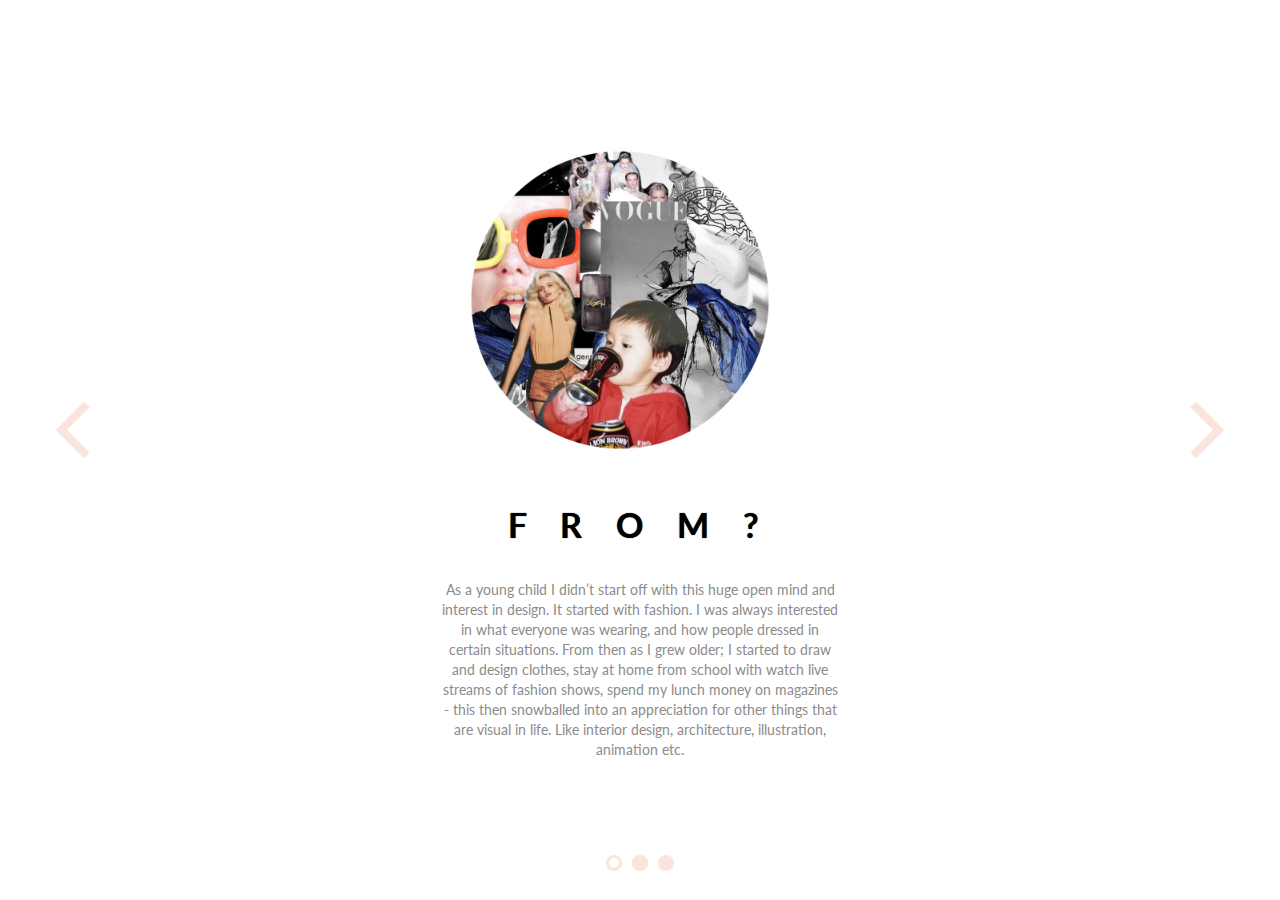
<file: backstory.html>
<!DOCTYPE html>
<html lang="en">
    <head>
		<meta charset="UTF-8" />
        <meta http-equiv="X-UA-Compatible" content="IE=edge,chrome=1"> 
        <title>a b o u t</title>
        <meta name="viewport" content="width=device-width, initial-scale=1.0"> 
        <meta name="description" content="Fullscreen Slit Slider with CSS3 and jQuery" />
        <meta name="keywords" content="slit slider, plugin, css3, transitions, jquery, fullscreen, autoplay" />
        <meta name="author" content="Codrops" />
        <link rel="shortcut icon" href="../favicon.ico"> 
		<link rel="stylesheet" type="text/css" href="css/demo.css" />
        <link rel="stylesheet" type="text/css" href="css/style.css" />
        <link rel="stylesheet" type="text/css" href="css/custom.css" />
        <link rel="stylesheet" type="text/css" href="home_style.css" />
		<script type="text/javascript" src="js/modernizr.custom.79639.js"></script>
		<noscript>
			<link rel="stylesheet" type="text/css" href="css/styleNoJS.css" />
		</noscript>
    </head>
    <body>
        
        
        
        <div class="container demo-1">
		

            <div id="slider" class="sl-slider-wrapper">

				<div class="sl-slider">
				
					<div class="sl-slide bg-1" data-orientation="horizontal">
						<div class="sl-slide-inner">
                            <div class="deco">
                                <a href="home.html">
                                <img src="images/from_cover.png">
                                </a>
                            </div>
							<h2>f r o m ?</h2>
							<blockquote>
                                <p>
                                    As a young child I didn’t start off with this huge open mind and interest in design. It started with fashion. I was always interested in what everyone was wearing, and how people dressed in certain situations. From then as I grew older; I started to draw and design clothes, stay at home from school with watch live streams of fashion shows, spend my lunch money on magazines - this then snowballed into an appreciation for other things that are visual in life. Like interior design, architecture, illustration, animation etc. 

                                </p>
                                <cite>
                                </cite>
                            </blockquote>
						</div>
					</div>
					
					<div class="sl-slide bg-2" data-orientation="horizontal">
						<div class="sl-slide-inner">
                            <div class="deco">
                                <a href="home.html">
                                <img src="images/choices_cover.png">
                                </a>
                            </div>
							<h2>c h o i c e s</h2>
							<blockquote>
                                <p>
                                    At the age of 17 I had to face a huge crossroads with my passion and interest in both fashion and interior design. I wanted to do both but struggled to find the thing I wanted to do after I left high school. I chose to do Industrial design at Victoria University. This way I could I have a stepping stone into the design industry and could always go back to fashion if I felt I had to. 

                                </p>
                                <cite>
                                </cite>
                            </blockquote>
						</div>
					</div>
					
					<div class="sl-slide bg-3" data-orientation="horizontal">
						<div class="sl-slide-inner">
                            <div class="deco">
                                <a href="home.html">
                                <img src="images/now_cover.png">
                                </a>
                            </div>
							<h2>n o w</h2>
							<blockquote>
                                <p>
                                    In complete contrast to where I thought I would end up, in second year I changed to Media Design. I felt so much more comfortable creating digitally. I loved how quickly you can realise those ideas you get in your head. As the months went by I am now comfortable enough to say I belong in this field of design. Just because I’m in a completely different section of design, with my skills I can now venture into fashion or interior design in a completely different vantage point. 
                                </p>
                                <cite>
                                </cite>
                            </blockquote>
						</div>
					</div>
					
					
                    
                    
				</div><!-- /sl-slider -->
				
				<nav id="nav-arrows" class="nav-arrows">
					<span class="nav-arrow-prev">Previous</span>
					<span class="nav-arrow-next">Next</span>
				</nav>

				<nav id="nav-dots" class="nav-dots">
					<span class="nav-dot-current"></span>
					<span></span>
					<span></span>
				</nav>

			</div><!-- /slider-wrapper -->

        </div>
		<script type="text/javascript" src="http://ajax.googleapis.com/ajax/libs/jquery/1.8.2/jquery.min.js"></script>
		<script type="text/javascript" src="js/jquery.ba-cond.min.js"></script>
		<script type="text/javascript" src="js/jquery.slitslider.js"></script>
		<script type="text/javascript">	
			$(function() {
			
				var Page = (function() {

					var $navArrows = $( '#nav-arrows' ),
						$nav = $( '#nav-dots > span' ),
						slitslider = $( '#slider' ).slitslider( {
							onBeforeChange : function( slide, pos ) {

								$nav.removeClass( 'nav-dot-current' );
								$nav.eq( pos ).addClass( 'nav-dot-current' );

							}
						} ),

						init = function() {

							initEvents();
							
						},
						initEvents = function() {

							// add navigation events
							$navArrows.children( ':last' ).on( 'click', function() {

								slitslider.next();
								return false;

							} );

							$navArrows.children( ':first' ).on( 'click', function() {
								
								slitslider.previous();
								return false;

							} );

							$nav.each( function( i ) {
							
								$( this ).on( 'click', function( event ) {
									
									var $dot = $( this );
									
									if( !slitslider.isActive() ) {

										$nav.removeClass( 'nav-dot-current' );
										$dot.addClass( 'nav-dot-current' );
									
									}
									
									slitslider.jump( i + 1 );
									return false;
								
								} );
								
							} );

						};

						return { init : init };

				})();

				Page.init();

				/**
				 * Notes: 
				 * 
				 * example how to add items:
				 */

				/*
				
				var $items  = $('<div class="sl-slide sl-slide-color-2" data-orientation="horizontal" data-slice1-rotation="-5" data-slice2-rotation="10" data-slice1-scale="2" data-slice2-scale="1"><div class="sl-slide-inner bg-1"><div class="sl-deco" data-icon="t"></div><h2>some text</h2><blockquote><p>bla bla</p><cite>Margi Clarke</cite></blockquote></div></div>');
				
				// call the plugin's add method
				ss.add($items);

				*/
			
			});
		</script>
	</body>
</html>
</file>
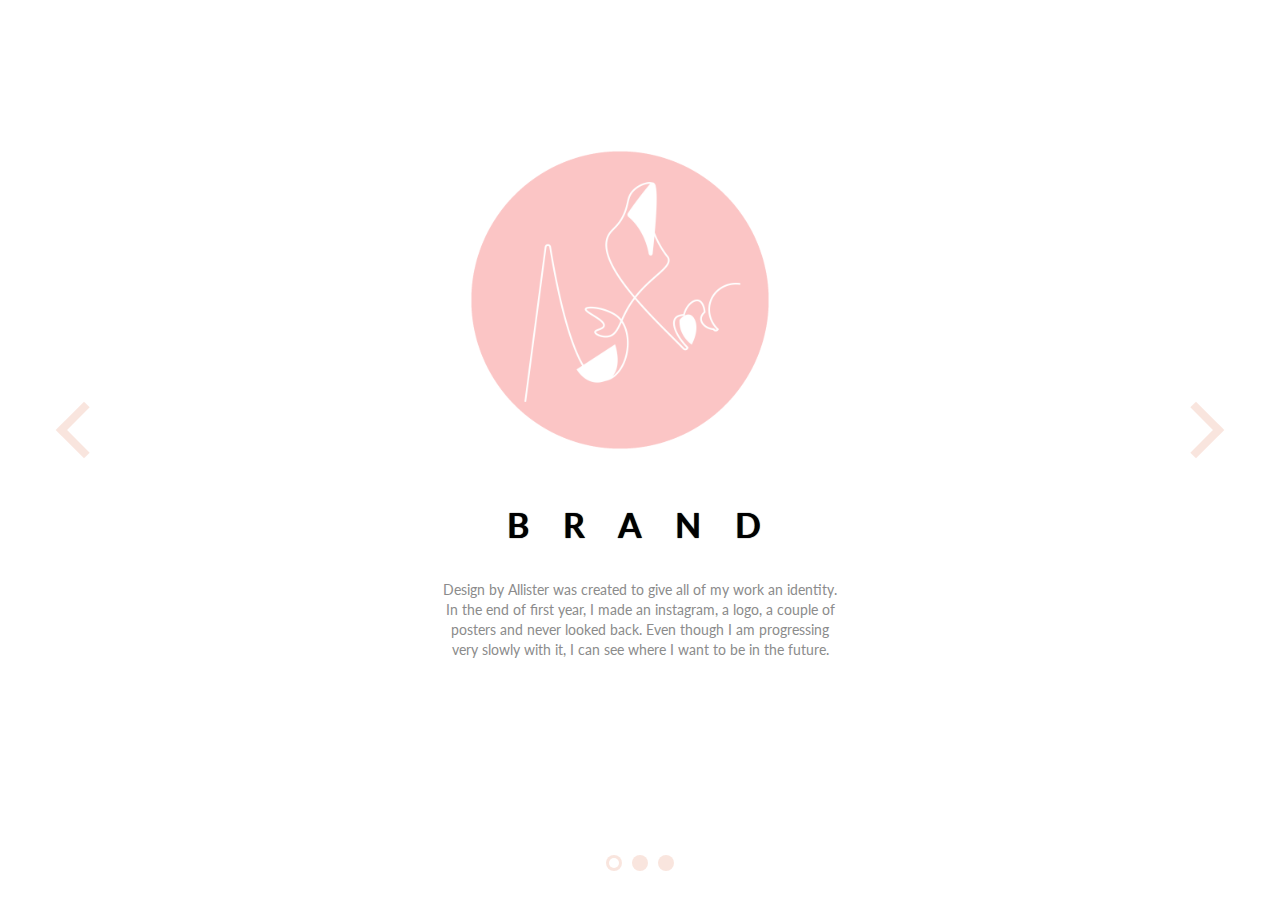
<file: thefuture.html>
<!DOCTYPE html>
<html lang="en">
    <head>
		<meta charset="UTF-8" />
        <meta http-equiv="X-UA-Compatible" content="IE=edge,chrome=1"> 
        <title>a b o u t</title>
        <meta name="viewport" content="width=device-width, initial-scale=1.0"> 
        <meta name="description" content="Fullscreen Slit Slider with CSS3 and jQuery" />
        <meta name="keywords" content="slit slider, plugin, css3, transitions, jquery, fullscreen, autoplay" />
        <meta name="author" content="Codrops" />
        <link rel="shortcut icon" href="../favicon.ico"> 
		<link rel="stylesheet" type="text/css" href="css/demo.css" />
        <link rel="stylesheet" type="text/css" href="css/style.css" />
        <link rel="stylesheet" type="text/css" href="css/custom.css" />
        <link rel="stylesheet" type="text/css" href="home_style.css" />
		<script type="text/javascript" src="js/modernizr.custom.79639.js"></script>
		<noscript>
			<link rel="stylesheet" type="text/css" href="css/styleNoJS.css" />
		</noscript>
    </head>
    <body>
        
        
        
        <div class="container demo-1">
		

            <div id="slider" class="sl-slider-wrapper">

				<div class="sl-slider">
				
					<div class="sl-slide bg-1" data-orientation="horizontal">
						<div class="sl-slide-inner">
                            <div class="deco">
                                <a href="home.html">
                                <img src="images/brand_cover.png">
                                </a>
                            </div>
							<h2>B R A N D</h2>
							<blockquote>
                                <p>
                                    Design by Allister was created to give all of my work an identity. In the end of first year, I made an instagram, a logo, a couple of posters and never looked back. Even though I am progressing very slowly with it, I can see where I want to be in the future. 

                                </p>
                                <cite>
                                </cite>
                            </blockquote>
						</div>
					</div>
					
					<div class="sl-slide bg-2" data-orientation="horizontal">
						<div class="sl-slide-inner">
                            <div class="deco">
                                <a href="home.html">
                                <img src="images/work_cover.png">
                                </a>
                            </div>
							<h2>live to work, work to live</h2>
							<blockquote>
                                <p>
                                    At some point, after leaving university I would want to get work in the industry. Obviously I would have to start off working just to pay the bills. I am lucky enough to have an open mind about most design disciplines and can be adaptable within different fields, so in the beginning stages of my career I don’t mind taking whatever I can get my hands on. I do want to end up working for the love of design, with no constrictions and be known for something. 
                                </p>
                                <cite>
                                    At the end of the day, if it’s to do with design, i’ll be happy

                                </cite>
                            </blockquote>
						</div>
					</div>
					
					<div class="sl-slide bg-3" data-orientation="horizontal">
						<div class="sl-slide-inner">
                            <div class="deco">
                                <a href="home.html">
                                <img src="images/one_cover.png">
                                </a>
                            </div>
							<h2>just one?</h2>
							<blockquote>
                                <p>
                                    I enjoy creating things that are visually appealing, that have depth and can tell a story. This can either be a website, a poster, a magazine cover, a short animation, assets for a game etc. I don’t have one field that I want to pursue completely, front-end development is something I enjoy immensely. Graphic design and visual arts also gets me out of bed everyday. Video editing and creating stories is another aspect of design I enjoy. Exploring 3D and creating objects and models with dimension is another aspect of design I am getting interested in. 

                                </p>
                                <cite>
                                    

                                </cite>
                            </blockquote>
						</div>
					</div>
					
					
                    
                    
				</div><!-- /sl-slider -->
				
				<nav id="nav-arrows" class="nav-arrows">
					<span class="nav-arrow-prev">Previous</span>
					<span class="nav-arrow-next">Next</span>
				</nav>

				<nav id="nav-dots" class="nav-dots">
					<span class="nav-dot-current"></span>
					<span></span>
					<span></span>
				</nav>

			</div><!-- /slider-wrapper -->

        </div>
		<script type="text/javascript" src="http://ajax.googleapis.com/ajax/libs/jquery/1.8.2/jquery.min.js"></script>
		<script type="text/javascript" src="js/jquery.ba-cond.min.js"></script>
		<script type="text/javascript" src="js/jquery.slitslider.js"></script>
		<script type="text/javascript">	
			$(function() {
			
				var Page = (function() {

					var $navArrows = $( '#nav-arrows' ),
						$nav = $( '#nav-dots > span' ),
						slitslider = $( '#slider' ).slitslider( {
							onBeforeChange : function( slide, pos ) {

								$nav.removeClass( 'nav-dot-current' );
								$nav.eq( pos ).addClass( 'nav-dot-current' );

							}
						} ),

						init = function() {

							initEvents();
							
						},
						initEvents = function() {

							// add navigation events
							$navArrows.children( ':last' ).on( 'click', function() {

								slitslider.next();
								return false;

							} );

							$navArrows.children( ':first' ).on( 'click', function() {
								
								slitslider.previous();
								return false;

							} );

							$nav.each( function( i ) {
							
								$( this ).on( 'click', function( event ) {
									
									var $dot = $( this );
									
									if( !slitslider.isActive() ) {

										$nav.removeClass( 'nav-dot-current' );
										$dot.addClass( 'nav-dot-current' );
									
									}
									
									slitslider.jump( i + 1 );
									return false;
								
								} );
								
							} );

						};

						return { init : init };

				})();

				Page.init();

				/**
				 * Notes: 
				 * 
				 * example how to add items:
				 */

				/*
				
				var $items  = $('<div class="sl-slide sl-slide-color-2" data-orientation="horizontal" data-slice1-rotation="-5" data-slice2-rotation="10" data-slice1-scale="2" data-slice2-scale="1"><div class="sl-slide-inner bg-1"><div class="sl-deco" data-icon="t"></div><h2>some text</h2><blockquote><p>bla bla</p><cite>Margi Clarke</cite></blockquote></div></div>');
				
				// call the plugin's add method
				ss.add($items);

				*/
			
			});
		</script>
	</body>
</html>
</file>
<file: css/demo.css>
/* General Demo Style */
@import url(http://fonts.googleapis.com/css?family=Lato:300,400,700);

@font-face {
    font-family: 'AnimalsNormal';
    src: url('fonts/animals-webfont.eot');
    src: url('fonts/animals-webfont.eot?#iefix') format('embedded-opentype'),
         url('fonts/animals-webfont.woff') format('woff'),
         url('fonts/animals-webfont.ttf') format('truetype'),
         url('fonts/animals-webfont.svg#AnimalsNormal') format('svg');
    font-weight: normal;
    font-style: normal;
}

html { height: 100%; }

*,
*:after,
*:before {
	-webkit-box-sizing: border-box;
	-moz-box-sizing: border-box;
	box-sizing: border-box;
	padding: 0;
	margin: 0;
}

/* Clearfix hack by Nicolas Gallagher: http://nicolasgallagher.com/micro-clearfix-hack/ */
.clearfix:after {
	content: "";
	display: table;
	clear: both;
}

body {
    font-family: 'Lato', Calibri, Arial, sans-serif;
    background: #fff;
    font-weight: 300;
    font-size: 15px;
    color: #333;
    -webkit-font-smoothing: antialiased;
}

a {
	color: #555;
	text-decoration: none;
}

.container {
	width: 100%;
	position: relative;
}

.container.demo-1 {
	height: 100%;
	position: absolute;
}

.clr {
	clear: both;
	padding: 0;
	height: 0;
	margin: 0;
}

.main {
	width: 90%;
	margin: 0 auto;
	position: relative;
}

.container > header,
.content-wrapper {
	padding: 30px;
	width: 80%;
	max-width: 960px;
	margin: 0 auto;
}

.content-wrapper p{
	padding-top: 30px;
	line-height: 26px;
}

.container > header h1 {
	font-size: 34px;
	line-height: 38px;
	margin: 0;
	font-weight: 700;
	color: #333;
	float: left;
}

.container > header h1 span {
	display: block;
	font-size: 20px;
	font-weight: 300;
}


/* Header Style */
.codrops-top {
	line-height: 24px;
	font-size: 11px;
	background: #fff;
	background: rgba(255, 255, 255, 0.8);
	text-transform: uppercase;
	z-index: 9999;
	position: relative;
	font-family: Cambria, Georgia, serif;
	box-shadow: 1px 0px 2px rgba(0,0,0,0.2);
}

.codrops-top a {
	padding: 0px 10px;
	letter-spacing: 1px;
	color: #333;
	display: inline-block;
}

.codrops-top a:hover {
	background: rgba(255,255,255,0.6);
}

.codrops-top span.right {
	float: right;
}

.codrops-top span.right a {
	float: left;
	display: block;
}

/* Demo Buttons Style */
.codrops-demos {
	float: right;
	padding-top: 10px;
}

.demo-1 .codrops-demos {
	position: absolute;
	z-index: 2000;
	top: 30px;
	left: 30px;
}

.codrops-demos a {
    display: inline-block;
    margin: 10px;
    color: #333;
    font-weight: 700;
    line-height: 30px;
    border-bottom: 4px solid transparent;
}

.codrops-demos a:hover {
	color: #883d59;
	border-color: #883d59;
}

.codrops-demos a.current-demo,
.codrops-demos a.current-demo:hover {
	color: #aaa;
	border-color: #aaa;
}
</file>
<file: css/style.css>
.sl-slider-wrapper {
	width: 800px;
	height: 400px;
	margin: 0 auto;
	position: relative;
	overflow: hidden;
}

.sl-slider {
	position: absolute;
	top: 0;
	left: 0;
}

/* Slide wrapper and slides */

.sl-slide,
.sl-slides-wrapper,
.sl-slide-inner {
	position: absolute;
	width: 100%;
	height: 100%;
	top: 0;
	left: 0;
} 

.sl-slide {
	z-index: 1;
}

/* The duplicate parts/slices */

.sl-content-slice {
	overflow: hidden;
	position: absolute;
	-webkit-box-sizing: content-box;
	-moz-box-sizing: content-box;
	box-sizing: content-box;
	background: #fff;
	-webkit-backface-visibility: hidden;
	-moz-backface-visibility: hidden;
	-o-backface-visibility: hidden;
	-ms-backface-visibility: hidden;
	backface-visibility: hidden;
	opacity : 1;
}

/* Horizontal slice */

.sl-slide-horizontal .sl-content-slice {
	width: 100%;
	height: 50%;
	left: -200px;
	-webkit-transform: translateY(0%) scale(1);
	-moz-transform: translateY(0%) scale(1);
	-o-transform: translateY(0%) scale(1);
	-ms-transform: translateY(0%) scale(1);
	transform: translateY(0%) scale(1);
}

.sl-slide-horizontal .sl-content-slice:first-child {
	top: -200px;
	padding: 200px 200px 0px 200px;
}

.sl-slide-horizontal .sl-content-slice:nth-child(2) {
	top: 50%;
	padding: 0px 200px 200px 200px;
}

/* Vertical slice */

.sl-slide-vertical .sl-content-slice {
	width: 50%;
	height: 100%;
	top: -200px;
	-webkit-transform: translateX(0%) scale(1);
	-moz-transform: translateX(0%) scale(1);
	-o-transform: translateX(0%) scale(1);
	-ms-transform: translateX(0%) scale(1);
	transform: translateX(0%) scale(1);
}

.sl-slide-vertical .sl-content-slice:first-child {
	left: -200px;
	padding: 200px 0px 200px 200px;
}

.sl-slide-vertical .sl-content-slice:nth-child(2) {
	left: 50%;
	padding: 200px 200px 200px 0px;
}

/* Content wrapper */
/* Width and height is set dynamically */
.sl-content-wrapper {
	position: absolute;
}

.sl-content {
	width: 100%;
	height: 100%;
	background: #fff;
}

/* Default styles for background colors */
.sl-slide-horizontal .sl-slide-inner {
	background: #ddd;
}

.sl-slide-vertical .sl-slide-inner {
	background: #ccc;
}
</file>
<file: css/custom.css>
.deco img {
left: 50%;
  position: relative;
  transform: translate(-50%, 0);
  height: 100%;
  width: 100%;
}

.backsection{
}

/*   ----------------------------   */

.demo-1 .sl-slider-wrapper {
	position: absolute;
	width: 100%;
	height: 100%;
	top: 0;
	left: 0;
}

.demo-2 .sl-slider-wrapper {
	width: 100%;
	height: 600px;
	overflow: hidden;
	position: relative;
}

.demo-2 .sl-slider h2,
.demo-2 .sl-slider blockquote {
	padding: 100px 30px 10px 30px;
	width: 80%;
	max-width: 960px;
	color: #fff;
	margin: 0 auto;
	position: relative;
	z-index: 100;
}

.demo-2 .sl-slider h2 {
	font-size: 100px;
	text-shadow: 0 -1px 0 rgba(0,0,0,0.2);
}

.demo-2 .sl-slider blockquote {
	font-size: 28px;
	padding-top: 10px;
	font-weight: 300;
	text-shadow: 0 -1px 0 rgba(0,0,0,0.2);
}

.demo-2 .sl-slider blockquote cite {
	font-size: 16px;
	font-weight: 700;
	font-style: normal;
	text-transform: uppercase;
	letter-spacing: 5px;
	padding-top: 30px;
	display: inline-block;
}

.demo-2 .bg-img {
	padding: 200px;
	-webkit-box-sizing: content-box;
	-moz-box-sizing: content-box;
	box-sizing: content-box;
	position: absolute;
	top: -200px;
	left: -200px;
	width: 100%;
	height: 100%;
	-webkit-background-size: cover;
	-moz-background-size: cover;
	background-size: cover;
	background-position: center center;
}

/* Custom navigation arrows */

.nav-arrows span {
	position: absolute;
	z-index: 2000;
	top: 50%;
	width: 40px;
	height: 40px;
	border: 8px solid #ddd;
	border: 8px solid rgba(240,189,172,0.4);
	text-indent: -90000px;
	margin-top: -40px;
	cursor: pointer;
	
	-webkit-transform: rotate(45deg);
	-moz-transform: rotate(45deg);
	-o-transform: rotate(45deg);
	-ms-transform: rotate(45deg);
	transform: rotate(45deg);
}

.nav-arrows span:hover {
	border-color: rgba(240,189,172,0.9);
}

.nav-arrows span.nav-arrow-prev {
	left: 5%;
	border-right: none;
	border-top: none;
}

.nav-arrows span.nav-arrow-next {
	right: 5%;
	border-left: none;
	border-bottom: none;
}

/* Custom navigation dots */

.nav-dots {
	text-align: center;
	position: absolute;
	bottom: 2%;
	height: 30px;
	width: 100%;
	left: 0;
	z-index: 1000;
}

.nav-dots span {
	display: inline-block;
	position: relative;
	width: 16px;
	height: 16px;
	border-radius: 50%;
	margin: 3px;
	background: #fff;
	background: rgba(240,189,172,0.4);
	cursor: pointer; 
}

.demo-2 .nav-dots span {
	background: rgba(150,150,150);
	margin: 6px;
	-webkit-transition: all 0.2s;
	-moz-transition: all 0.2s;
	-ms-transition: all 0.2s;
	-o-transition: all 0.2s;
	transition: all 0.2s;
}

.demo-2 .nav-dots span.nav-dot-current,
.demo-2 .nav-dots span:hover {
	box-shadow: 
		0 1px 1px rgba(255,255,255),
		0 0 0 5px rgba(255,255,255);
}

.nav-dots span.nav-dot-current:after {
	content: "";
	position: absolute;
	width: 10px;
	height: 10px;
	top: 3px;
	left: 3px;
	border-radius: 50%;
	background: rgba(255,255,255);
}

/* Content elements */

.demo-1 .deco {
	width: 300px;
	height: 300px;
	border-radius: 50%;
	position: absolute;
	bottom: 50%;
	left: 50%;
	margin: 0 0 0 -170px;
}

.demo-1 [data-icon]:after {
    content: attr(data-icon);
    font-family: 'AnimalsNormal';
	color: #999;
	text-shadow: 0 0 1px #999;
	position: absolute;
	width: 220px;
	height: 220px;
	line-height: 220px;
	text-align: center;
	font-size: 100px;
	top: 50%;
	left: 50%;
	margin: -110px 0 0 -110px;
	box-shadow: inset 0 0 0 10px #f7f7f7;
	border-radius: 50%;
}

.demo-1 .sl-slide h2 {
	color: #000;
	text-shadow: 0 0 1px #000;
	padding: 20px;
	position: absolute;
	font-size: 34px;
	font-weight: 700;
	letter-spacing: 13px;
	text-transform: uppercase;
	width: 80%;
	left: 10%;
	text-align: center;
	line-height: 50px;
	bottom: 50%;
	margin: 0 0 -120px 0;
}

.demo-1 .sl-slide blockquote {
	position: absolute;
	width: 100%;
	text-align: center;
	left: 0;
	font-weight: 400;
	font-size: 14px;
	line-height: 20px;
	height: 70px;
	color: #8b8b8b;
	z-index: 2;
	bottom: 50%;
	margin: 0 0 -200px 0;
	padding: 0;
}

.demo-1 .sl-slide blockquote p{
	margin: 0 auto;
	width: 60%;
	max-width: 400px;
	position: relative;
}

.demo-1 .sl-slide blockquote p:before {
	color: rgba(244,244,244,0.65);
	font-family: "Bookman Old Style", Bookman, Garamond, serif;
	position: absolute;
	line-height: 60px;
	width: 75px;
	height: 75px;
	font-size: 200px;
	z-index: -1;
	left: -80px;
	top: 35px;
}

.demo-1 .sl-slide blockquote cite {
	font-size: 10px;
	padding-top: 10px;
	display: inline-block;
	font-style: normal;
	text-transform: uppercase;
	letter-spacing: 4px;
}

/* Custom background colors for slides in first demo */

/* First Slide */
.demo-1 .bg-1 .sl-slide-inner,
.demo-1 .bg-1 .sl-content-slice {
	background: #fff;
}

/* Second Slide */
.demo-1 .bg-2 .sl-slide-inner,
.demo-1 .bg-2 .sl-content-slice {
	background: #fff;
}

.demo-1 .bg-2 [data-icon]:after,
.demo-1 .bg-2 h2 {
}

.demo-1 .bg-2 blockquote:before {
	color: #222;
}

/* Third Slide */
.demo-1 .bg-3 .sl-slide-inner,
.demo-1 .bg-3 .sl-content-slice {
	background: #fff;
}

.demo-1 .bg-3 .deco {
	border-color: #fff;
	border-color: rgba(255,255,255,0.5);
}

.demo-1 .bg-3 [data-icon]:after {
	color: #fff;
	text-shadow: 0 0 1px #fff;
	box-shadow: inset 0 0 0 10px #b55381;
}

.demo-1 .bg-3 h2,
.demo-1 .bg-3 blockquote{
	text-shadow: 0px 1px 1px rgba(0,0,0,0.3);
}

.demo-1 .bg-3 blockquote:before {
	color: #c46c96;
}

/* Forth Slide */
.demo-1 .bg-4 .sl-slide-inner,
.demo-1 .bg-4 .sl-content-slice {
	background: #fff;
}

.demo-1 .bg-4 .deco {
	border-color: #379eaa;
}

.demo-1 .bg-4 [data-icon]:after {
	text-shadow: 0 0 1px #277d87;
	color: #277d87;
}

.demo-1 .bg-4 h2,
.demo-1 .bg-4 blockquote{
	color: #fff;
	text-shadow: 1px 1px 1px rgba(0,0,0,0.2);
}

.demo-1 .bg-4 blockquote:before {
	color: #379eaa;
}

/* Fifth Slide */
.demo-1 .bg-5 .sl-slide-inner,
.demo-1 .bg-5 .sl-content-slice {
	background: #fff;
}

.demo-1 .bg-5 .deco {
	border-color: #ECD82C;
}

.demo-1 .bg-5 .deco:after {
	color: #000;
	text-shadow: 0 0 1px #000;
}

.demo-1 .bg-5 h2,
.demo-1 .bg-5 blockquote{
	color: #000;
	text-shadow: 1px 1px 1px rgba(0,0,0,0.1);
}

.demo-1 .bg-5 blockquote:before {
	color: #ecd82c;
}

.demo-2 .bg-img-1 {
	background-image: url(../images/1.jpg);
}
.demo-2 .bg-img-2 {
	background-image: url(../images/2.jpg);
}
.demo-2 .bg-img-3 {
	background-image: url(../images/3.jpg);
}
.demo-2 .bg-img-4 {
	background-image: url(../images/4.jpg);
}
.demo-2 .bg-img-5 {
	background-image: url(../images/5.jpg);
}

/* Animations for content elements */


.sl-trans-elems h2{
	-webkit-animation: moveUp 1s ease-in-out both;
	-moz-animation: moveUp 1s ease-in-out both;
	-o-animation: moveUp 1s ease-in-out both;
	-ms-animation: moveUp 1s ease-in-out both;
	animation: moveUp 1s ease-in-out both;
}
.sl-trans-elems blockquote{
	-webkit-animation: fadeIn 0.5s linear 0.5s both;
	-moz-animation: fadeIn 0.5s linear 0.5s both;
	-o-animation: fadeIn 0.5s linear 0.5s both;
	-ms-animation: fadeIn 0.5s linear 0.5s both;
	animation: fadeIn 0.5s linear 0.5s both;
}
.sl-trans-back-elems .deco{
	-webkit-animation: scaleDown 1s ease-in-out both;
	-moz-animation: scaleDown 1s ease-in-out both;
	-o-animation: scaleDown 1s ease-in-out both;
	-ms-animation: scaleDown 1s ease-in-out both;
	animation: scaleDown 1s ease-in-out both;
}
.sl-trans-back-elems h2{
	-webkit-animation: fadeOut 1s ease-in-out both;
	-moz-animation: fadeOut 1s ease-in-out both;
	-o-animation: fadeOut 1s ease-in-out both;
	-ms-animation: fadeOut 1s ease-in-out both;
	animation: fadeOut 1s ease-in-out both;
}
.sl-trans-back-elems blockquote{
	-webkit-animation: fadeOut 1s linear both;
	-moz-animation: fadeOut 1s linear both;
	-o-animation: fadeOut 1s linear both;
	-ms-animation: fadeOut 1s linear both;
	animation: fadeOut 1s linear both;
}
@-webkit-keyframes roll{
	0% {-webkit-transform: translateX(500px) rotate(360deg);}
	100% {-webkit-transform: translateX(0px) rotate(0deg);}
}
@-moz-keyframes roll{
	0% {-moz-transform: translateX(500px) rotate(360deg); opacity: 0;}
	100% {-moz-transform: translateX(0px) rotate(0deg); opacity: 1;}
}
@-o-keyframes roll{
	0% {-o-transform: translateX(500px) rotate(360deg); opacity: 0;}
	100% {-o-transform: translateX(0px) rotate(0deg); opacity: 1;}
}
@-ms-keyframes roll{
	0% {-ms-transform: translateX(500px) rotate(360deg); opacity: 0;}
	100% {-ms-transform: translateX(0px) rotate(0deg); opacity: 1;}
}
@keyframes roll{
	0% {transform: translateX(500px) rotate(360deg); opacity: 0;}
	100% {transform: translateX(0px) rotate(0deg); opacity: 1;}
}
@-webkit-keyframes moveUp{
	0% {-webkit-transform: translateY(40px);}
	100% {-webkit-transform: translateY(0px);}
}
@-moz-keyframes moveUp{
	0% {-moz-transform: translateY(40px);}
	100% {-moz-transform: translateY(0px);}
}
@-o-keyframes moveUp{
	0% {-o-transform: translateY(40px);}
	100% {-o-transform: translateY(0px);}
}
@-ms-keyframes moveUp{
	0% {-ms-transform: translateY(40px);}
	100% {-ms-transform: translateY(0px);}
}
@keyframes moveUp{
	0% {transform: translateY(40px);}
	100% {transform: translateY(0px);}
}
@-webkit-keyframes fadeIn{
	0% {opacity: 0;}
	100% {opacity: 1;}
}
@-moz-keyframes fadeIn{
	0% {opacity: 0;}
	100% {opacity: 1;}
}
@-o-keyframes fadeIn{
	0% {opacity: 0;}
	100% {opacity: 1;}
}
@-ms-keyframes fadeIn{
	0% {opacity: 0;}
	100% {opacity: 1;}
}
@keyframes fadeIn{
	0% {opacity: 0;}
	100% {opacity: 1;}
}
@-webkit-keyframes scaleDown{
	0% {-webkit-transform: scale(1);}
	100% {-webkit-transform: scale(0.5);}
}
@-moz-keyframes scaleDown{
	0% {-moz-transform: scale(1);}
	100% {-moz-transform: scale(0.5);}
}
@-o-keyframes scaleDown{
	0% {-o-transform: scale(1);}
	100% {-o-transform: scale(0.5);}
}
@-ms-keyframes scaleDown{
	0% {-ms-transform: scale(1);}
	100% {-ms-transform: scale(0.5);}
}
@keyframes scaleDown{
	0% {transform: scale(1);}
	100% {transform: scale(0.5);}
}
@-webkit-keyframes fadeOut{
	0% {opacity: 1;}
	100% {opacity: 0;}
}
@-moz-keyframes fadeOut{
	0% {opacity: 1;}
	100% {opacity: 0;}
}
@-o-keyframes fadeOut{
	0% {opacity: 1;}
	100% {opacity: 0;}
}
@-ms-keyframes fadeOut{
	0% {opacity: 1;}
	100% {opacity: 0;}
}
@keyframes fadeOut{
	0% {opacity: 1;}
	100% {opacity: 0;}
}


/* Media Queries for custom slider */

@media screen and (max-width: 660px) {
	.demo-1 .deco {
		width: 130px;
		height: 130px;
		margin-left: -65px;
		margin-bottom: 50px;
	}

	.demo-1 [data-icon]:after {
		width: 110px;
		height: 110px;
		line-height: 110px;
		font-size: 40px;
		margin: -55px 0 0 -55px;
	}

	.demo-1 .sl-slide blockquote {
		margin-bottom: -120px;
	}

	.demo-1 .sl-slide h2 {
		line-height: 22px;
		font-size: 18px;
		margin-bottom: -40px;
		letter-spacing: 8px;
	}

	.demo-1 .sl-slide blockquote p:before {
		line-height: 10px;
		width: 40px;
		height: 40px;
		font-size: 120px;
		left: -45px;
	}

	.demo-2 .sl-slider-wrapper {
		height: 500px;
	}

	.demo-2 .sl-slider h2 {
		font-size: 36px;
	}

	.demo-2 .sl-slider blockquote {
		font-size: 16px;
	}

}
</file>
<file: home_style.css>
.centered {
  position: fixed;
  top: 50%;
  left: 50%;
  /* bring your own prefixes */
  transform: translate(-50%, -50%);
}

.centered img {
  left: 50%;
  position: relative;
  transform: translate(-50%, 0);
  height: 100%;
  width: 100%;
}
</file>
<file: css/styleNoJS.css>
.sl-slider-wrapper {
	overflow: visible !important;
	margin: 0 auto;
}

/* Slide wrapper and slides */

.sl-slider,
.sl-slide,
.sl-slides-wrapper,
.sl-slide-inner {
	position: relative;
	width: 100%;
	height: 100%;
	background: #fff;
} 

.demo-1 .sl-slide blockquote {
	width: 50%;
	left: 25%;
}

.demo-2 .bg-img {
	padding: 0;
	top: 0;
	left: 0;
}

.nav-arrows,
.nav-dots {
	display: none;
}
</file>
